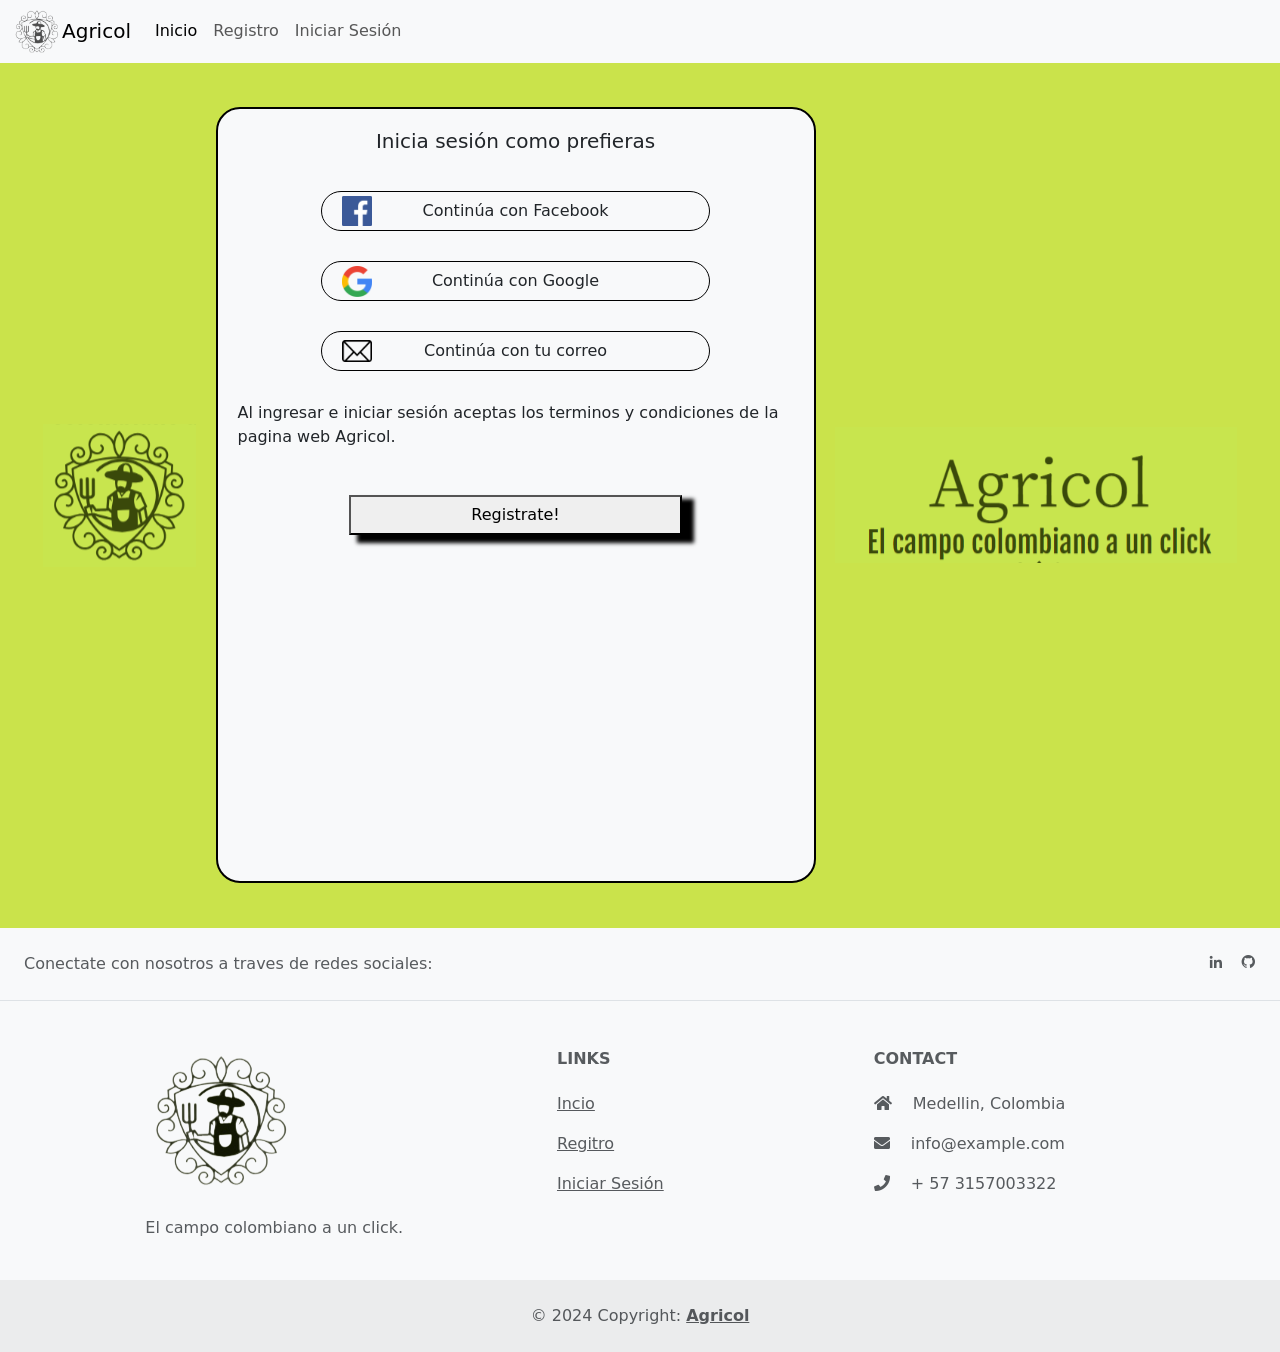
<file: index.html>
<!DOCTYPE html>
<html lang="en">
<head>
    <meta charset="UTF-8">
    <meta name="viewport" content="width=device-width, initial-scale=1.0">
    <title>Agricol</title>
    <link rel="stylesheet" href="style.css" />
    <link href="https://cdnjs.cloudflare.com/ajax/libs/font-awesome/5.11.0/css/all.min.css
          " rel="stylesheet">
    <link href="https://cdn.jsdelivr.net/npm/bootstrap@5.3.3/dist/css/bootstrap.min.css" rel="stylesheet"
        integrity="sha384-QWTKZyjpPEjISv5WaRU9OFeRpok6YctnYmDr5pNlyT2bRjXh0JMhjY6hW+ALEwIH" crossorigin="anonymous">

    <link href='https://unpkg.com/boxicons@2.1.4/css/boxicons.min.css' rel='stylesheet'>
    <link rel="stylesheet" href="styleCompartido.css">
</head>
<body>
    <header>
        <nav class="navbar navbar-expand-lg navbar-light bg-light">
            <div class="container-fluid">
                <div class="d-flex align-items-center">
                    <img class="logo-nav" width="50px" src="./imagen/logo-removebg.png" alt="">
                    <a class="navbar-brand" href="#">Agricol</a>
                </div>
                <button class="navbar-toggler" type="button" data-bs-toggle="collapse" data-bs-target="#navbarNav"
                    aria-controls="navbarNav" aria-expanded="false" aria-label="Toggle navigation">
                    <span class="navbar-toggler-icon"></span>
                </button>
                <div class="collapse navbar-collapse" id="navbarNav">
                    <ul class="navbar-nav">
                        <li class="nav-item">
                            <a class="nav-link active" aria-current="page" href="#">Inicio</a>
                        </li>
                        <li class="nav-item">
                            <a class="nav-link" href="#">Registro</a>
                        </li>
                        <li class="nav-item">
                            <a class="nav-link" href="#">Iniciar Sesión</a>
                        </li>
                    </ul>
                </div>
            </div>
        
        </nav>
        
    </header>
    <main class="d-flex align-items-center">
        <section>
            <img src="./imagen/logo.png" alt="">
        </section>
        <section class="formulario bg-light">
            <h5 class="titulo-formulario">Inicia sesión como prefieras</h5>
            <div class="contenedor-box-username" method="post">
                <div class="username">
                    <img width="30px" src="./imagen/logo-facebook.png" alt="facebook">
                    <label>Continúa con Facebook</label>
                </div>
                <div class="username">
                    <img width="30px" src="./imagen/logo-google.png" alt="google">
                    <label>Continúa con Google</label>
                </div>
                <div class="username">
                    <img width="30px" src="./imagen/logo-mail.png" alt="correo">
                    <label for="">Continúa con tu correo</label>
                </div>
            </div>
            <div>
                <p>Al ingresar e iniciar sesión aceptas los terminos y condiciones de la pagina web Agricol.</p>
            </div>
            <button class="boton-registrar" type="submit"> Registrate!</button>
        </section>
        <section>
            <img src="./imagen/Lema.PNG" alt="">
        </section>
    </main>
    <!-- <footer>
        <section>
            <h3>Sobre nosotros:</h3>
            <p>Lorem ipsum dolor sit, amet consectetur adipisicing elit. Quis totam modi alias animi doloremque, ratione
                eaque, consequuntur voluptatibus eos omnis ipsa, optio officiis? Cum repellat quasi voluptas, veritatis
                eius fugiat?</p>
        </section>
        <section></section>
        <section>
            <h3>Contaactanos</h3>
            <p>Telefono 325677890</p>
            <ul>
                <li><img src="./imagenes/facebook.png" alt=""></li>
                <li><img src="./imagenes/instagram.png" alt=""></li>
                <li><img src="./imagenes/linkedin.png" alt=""></li>
                <li><img src="./imagen/whatsapp.png" alt=""></li>
                <li><img src="./imagen/correo.PNG" alt=""></li>
            </ul>
        </section>
    </footer> -->

    <footer class="text-center text-lg-start bg-body-tertiary text-muted">
      
        <section class="d-flex justify-content-center justify-content-lg-between p-4 border-bottom">

            <div class="me-5 d-none d-lg-block">
                <span>Conectate con nosotros a traves de redes sociales:</span>
            </div>


            <div class="d-flex gap-3">
                <div>
                    <a href="" class="text-reset">
                        <i class='bx bxl-linkedin'></i>
                    </a>
                </div>
                <div>
                    <a href="" class="text-reset">
                        <i class='bx bxl-github'></i>
                    </a>
                </div>
            </div>

        </section>
      
  
        <section class="">
            <div class="container text-center text-md-start mt-5">
            
                <div class="row mt-3">
         
                    <div class="col-md-3 col-lg-4 col-xl-3 mx-auto mb-4">
          
                        <h6 class="text-uppercase fw-bold mb-4">
                            <img src="./imagen/logo-removebg.png" alt="">
                        </h6>
                        <p>
                            El campo colombiano a un click.
                        </p>
                    </div>
           
                    <div class="col-md-3 col-lg-2 col-xl-2 mx-auto mb-4">
   
                        <h6 class="text-uppercase fw-bold mb-4">
                            Links
                        </h6>
                        <p>
                            <a href="#!" class="text-reset">Incio</a>
                        </p>
                        <p>
                            <a href="#!" class="text-reset">Regitro</a>
                        </p>
                        <p>
                            <a href="#!" class="text-reset">Iniciar Sesión</a>
                        </p>
                    </div>
         
                    <div class="col-md-4 col-lg-3 col-xl-3 mx-auto mb-md-0 mb-4">
         
                        <h6 class="text-uppercase fw-bold mb-4">Contact</h6>
                        <p><i class="fas fa-home me-3"></i> Medellin, Colombia</p>
                        <p>
                            <i class="fas fa-envelope me-3"></i>
                            info@example.com
                        </p>
                        <p><i class="fas fa-phone me-3"></i> + 57 3157003322</p>
                    </div>
                
                </div>
        
            </div>
        </section>
   

      
        <div class="text-center p-4" style="background-color: rgba(0, 0, 0, 0.05);">
            © 2024 Copyright:
            <a class="text-reset fw-bold" href="#">Agricol </a>
        </div>
    </footer>

</body>
<script src="https://cdn.jsdelivr.net/npm/bootstrap@5.3.3/dist/js/bootstrap.bundle.min.js"
    integrity="sha384-YvpcrYf0tY3lHB60NNkmXc5s9fDVZLESaAA55NDzOxhy9GkcIdslK1eN7N6jIeHz"
    crossorigin="anonymous"></script>

</html>
</file>
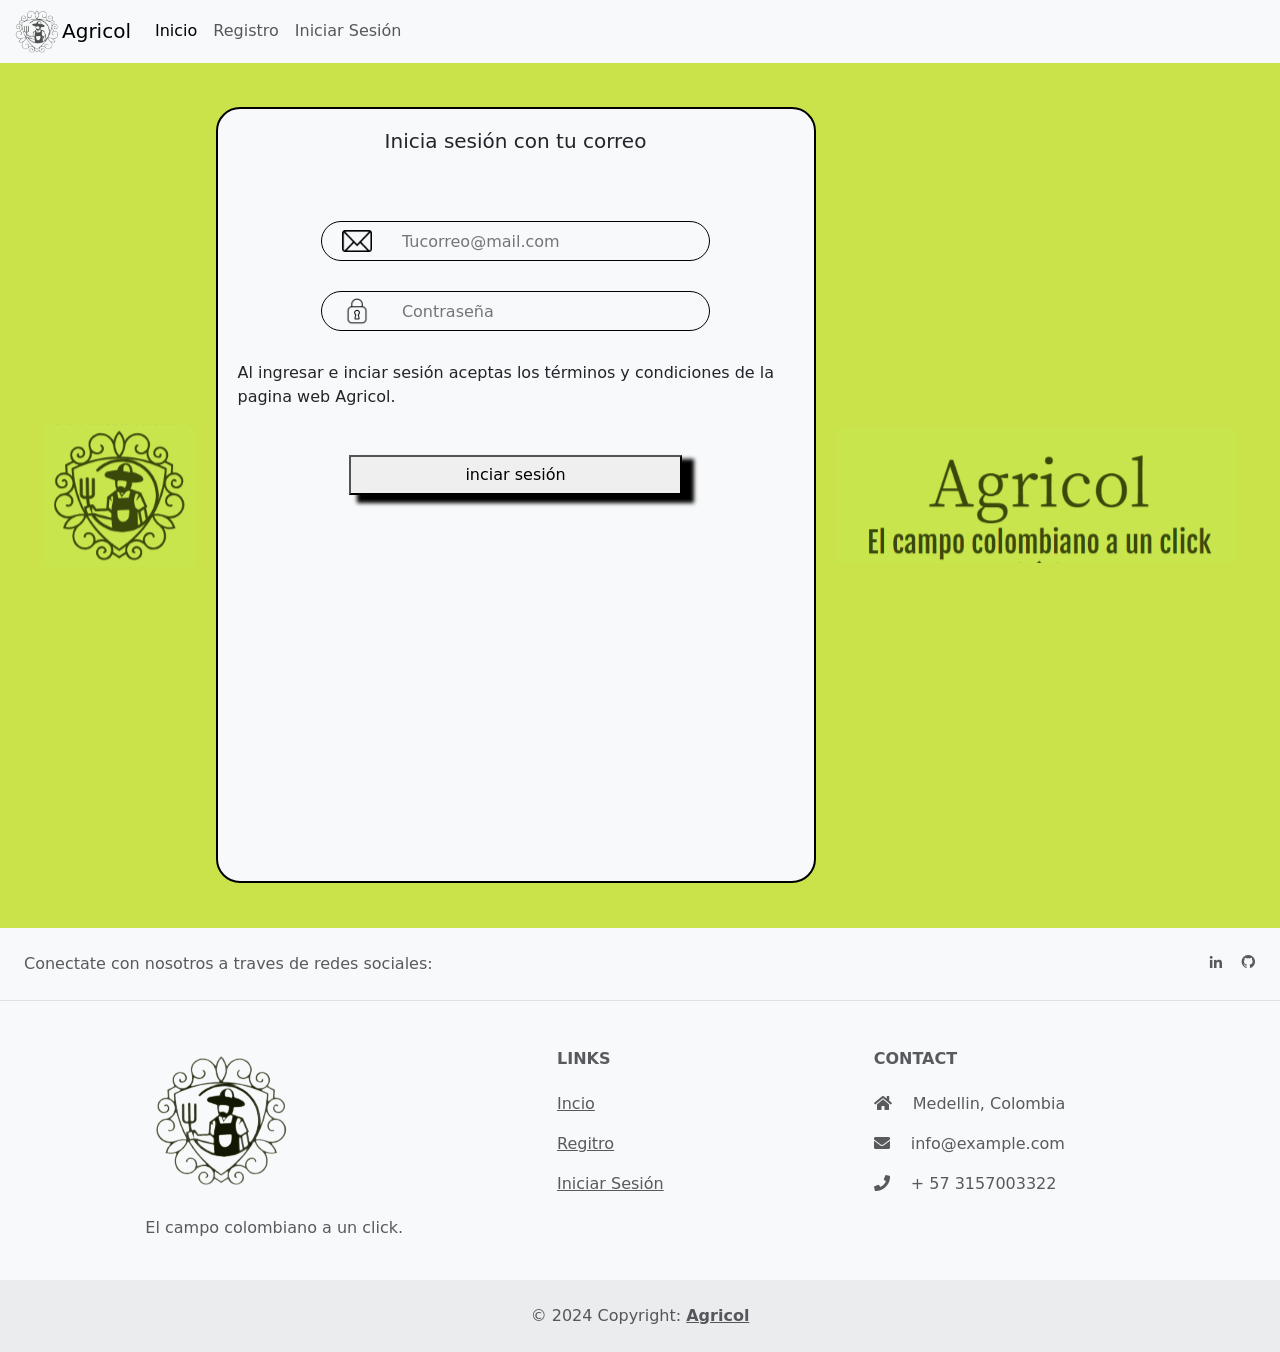
<file: inicioSesion.html>
<!DOCTYPE html>
<html lang="en">

<head>
    <meta charset="UTF-8">
    <meta name="viewport" content="width=device-width, initial-scale=1.0">
    <title>Agricol</title>
    <link rel="stylesheet" href="incioSesion.css" />
    <link href="https://cdnjs.cloudflare.com/ajax/libs/font-awesome/5.11.0/css/all.min.css
          " rel="stylesheet">
    <link href="https://cdn.jsdelivr.net/npm/bootstrap@5.3.3/dist/css/bootstrap.min.css" rel="stylesheet"
        integrity="sha384-QWTKZyjpPEjISv5WaRU9OFeRpok6YctnYmDr5pNlyT2bRjXh0JMhjY6hW+ALEwIH" crossorigin="anonymous">

    <link href='https://unpkg.com/boxicons@2.1.4/css/boxicons.min.css' rel='stylesheet'>
    <link rel="stylesheet" href="styleCompartido.css">
</head>

<body>
    <header>
        <nav class="navbar navbar-expand-lg navbar-light bg-light">
            <div class="container-fluid">
                <div class="d-flex align-items-center">
                    <img class="logo-nav" width="50px" src="./imagen/logo-removebg.png" alt="">
                    <a class="navbar-brand" href="#">Agricol</a>
                </div>
                <button class="navbar-toggler" type="button" data-bs-toggle="collapse" data-bs-target="#navbarNav"
                    aria-controls="navbarNav" aria-expanded="false" aria-label="Toggle navigation">
                    <span class="navbar-toggler-icon"></span>
                </button>
                <div class="collapse navbar-collapse" id="navbarNav">
                    <ul class="navbar-nav">
                        <li class="nav-item">
                            <a class="nav-link active" aria-current="page" href="#">Inicio</a>
                        </li>
                        <li class="nav-item">
                            <a class="nav-link" href="#">Registro</a>
                        </li>
                        <li class="nav-item">
                            <a class="nav-link" href="#">Iniciar Sesión</a>
                        </li>
                    </ul>
                </div>
            </div>
        </nav>
        <section></section>
    </header>



    <main class="d-flex align-items-center">
        <section>
            <img src="./imagen/logo.png" alt="">
        </section>
        <section class="formulario bg-light">
            <h5 class="titulo-formulario">Inicia sesión con tu correo</h5>
            <div class="contenedor-box-username" method="post">
                <div>    
                </div>
                <div class="username">
                     
                    <img width="30px" src="./imagen/logo-mail.png" alt="correo">
                    <input type="email" placeholder="Tucorreo@mail.com"  prequired>
                    
                </div>
                <div class="username" >
                    
                    <img width="30px" src="./imagen/contrasena.png " alt="correo">
                    <input type="password" placeholder="Contraseña" required>
                </div>

            </div>
            <div>
                <p>Al ingresar e inciar sesión aceptas los términos y condiciones de la pagina web Agricol.</p>
            </div>

            <button class="boton-registrar" type="submit">inciar sesión </button>
        </section>
        <section>
            <img src="./imagen/Lema.PNG" alt="">
        </section>
    </main>

    <footer class="text-center text-lg-start bg-body-tertiary text-muted">
        <!-- Section: Social media -->
        <section class="d-flex justify-content-center justify-content-lg-between p-4 border-bottom">
            <!-- Left -->
            <div class="me-5 d-none d-lg-block">
                <span>Conectate con nosotros a traves de redes sociales:</span>
            </div>
            <!-- Left -->

            <!-- Right -->
            <div class="d-flex gap-3">
                <div>
                    <a href="" class="text-reset">
                        <i class='bx bxl-linkedin'></i>
                    </a>
                </div>

                <div>

                    <a href="" class="text-reset">
                        <i class='bx bxl-github'></i>
                    </a>
                </div>


            </div>
            <!-- Right -->
        </section>
        <!-- Section: Social media -->

        <!-- Section: Links  -->
        <section class="">
            <div class="container text-center text-md-start mt-5">
                <!-- Grid row -->
                <div class="row mt-3">
                    <!-- Grid column -->
                    <div class="col-md-3 col-lg-4 col-xl-3 mx-auto mb-4">
                        <!-- Content -->
                        <h6 class="text-uppercase fw-bold mb-4">

                            <img src="./imagen/logo-removebg.png" alt="">
                        </h6>
                        <p>

                            El campo colombiano a un click.

                        </p>
                    </div>
                    <!-- Grid column -->



                    <!-- Grid column -->
                    <div class="col-md-3 col-lg-2 col-xl-2 mx-auto mb-4">
                        <!-- Links -->
                        <h6 class="text-uppercase fw-bold mb-4">
                            Links
                        </h6>
                        <p>
                            <a href="#!" class="text-reset">Incio</a>
                        </p>
                        <p>
                            <a href="#!" class="text-reset">Regitro</a>
                        </p>
                        <p>
                            <a href="#!" class="text-reset">Iniciar Sesión</a>
                        </p>
                    </div>
                    <!-- Grid column -->

                    <!-- Grid column -->
                    <div class="col-md-4 col-lg-3 col-xl-3 mx-auto mb-md-0 mb-4">
                        <!-- Links -->
                        <h6 class="text-uppercase fw-bold mb-4">Contact</h6>
                        <p><i class="fas fa-home me-3"></i> Medellin, Colombia</p>
                        <p>
                            <i class="fas fa-envelope me-3"></i>
                            info@example.com
                        </p>
                        <p><i class="fas fa-phone me-3"></i> + 57 3157003322</p>
                    </div>
                    <!-- Grid column -->
                </div>
                <!-- Grid row -->
            </div>
        </section>
        <!-- Section: Links  -->

        <!-- Copyright -->
        <div class="text-center p-4" style="background-color: rgba(0, 0, 0, 0.05);">
            © 2024 Copyright:
            <a class="text-reset fw-bold" href="#">Agricol </a>
        </div>
        <!-- Copyright -->
    </footer>

</body>
<script src="https://cdn.jsdelivr.net/npm/bootstrap@5.3.3/dist/js/bootstrap.bundle.min.js"
    integrity="sha384-YvpcrYf0tY3lHB60NNkmXc5s9fDVZLESaAA55NDzOxhy9GkcIdslK1eN7N6jIeHz"
    crossorigin="anonymous"></script>

</html>
</file>
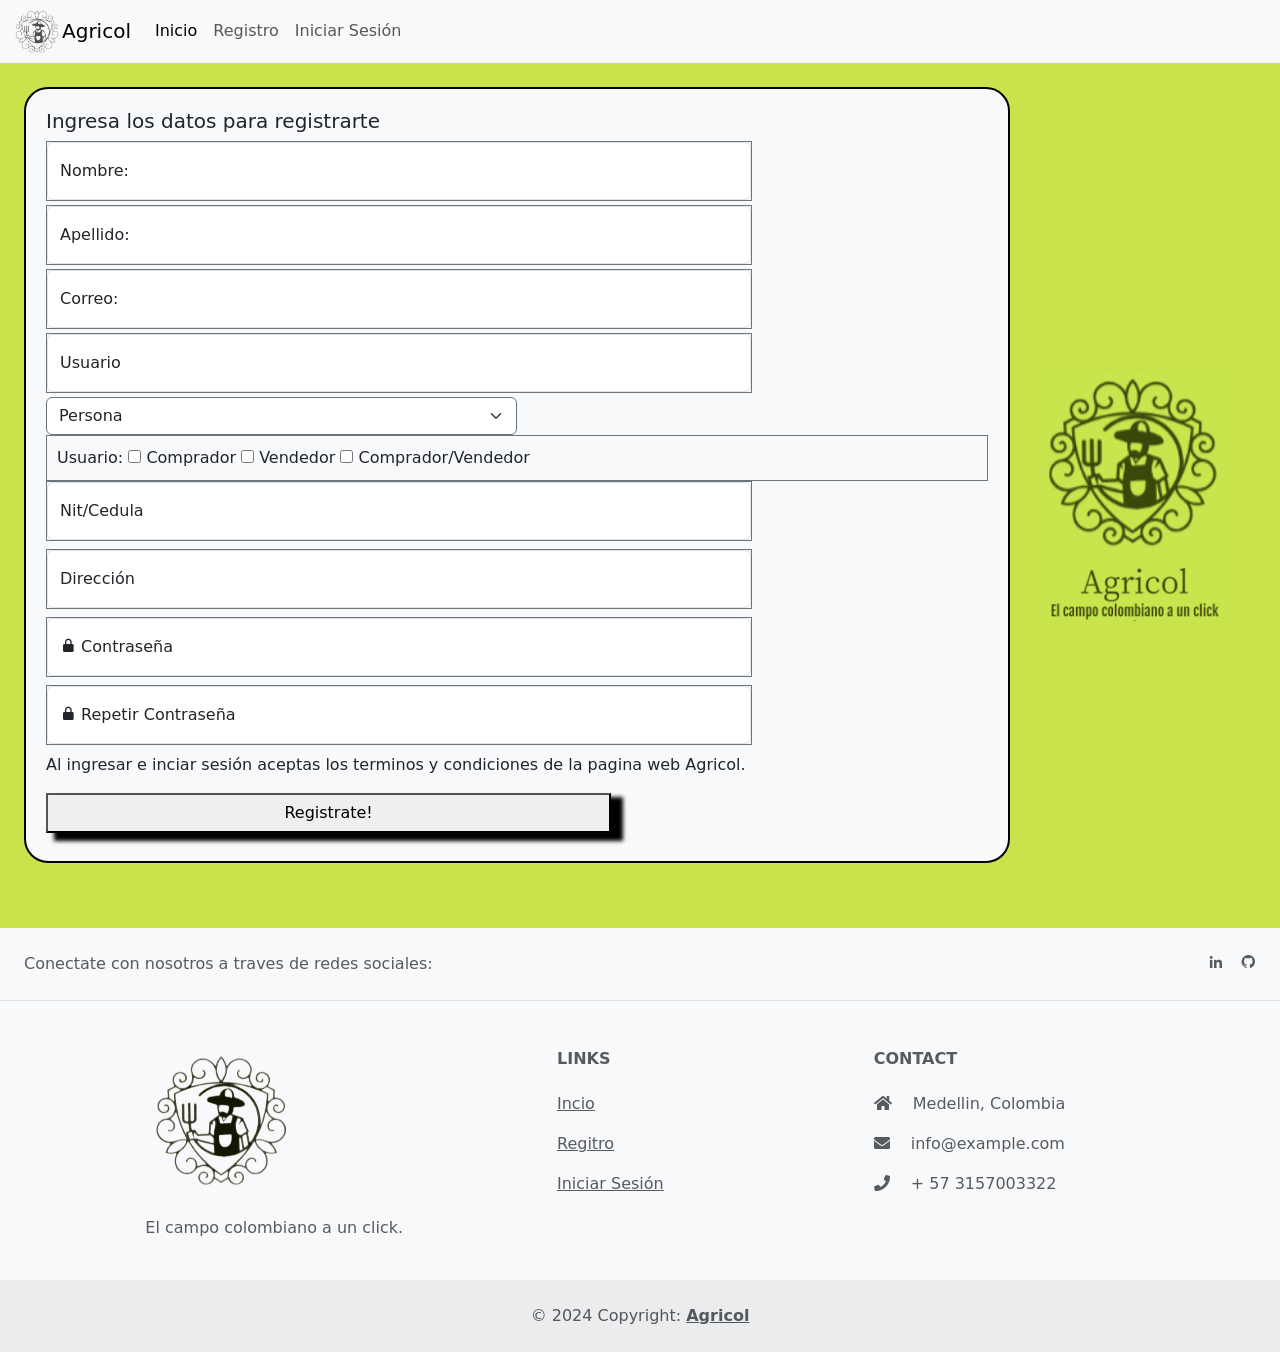
<file: registrarse.html>
<!DOCTYPE html>
<html lang="en">

<head>
    <meta charset="UTF-8">
    <meta name="viewport" content="width=device-width, initial-scale=1.0">
    <title>Agricol</title>

    <link href="https://cdnjs.cloudflare.com/ajax/libs/font-awesome/5.11.0/css/all.min.css
          " rel="stylesheet">
    <link href="https://cdn.jsdelivr.net/npm/bootstrap@5.3.3/dist/css/bootstrap.min.css" rel="stylesheet"
        integrity="sha384-QWTKZyjpPEjISv5WaRU9OFeRpok6YctnYmDr5pNlyT2bRjXh0JMhjY6hW+ALEwIH" crossorigin="anonymous">

    <link href='https://unpkg.com/boxicons@2.1.4/css/boxicons.min.css' rel='stylesheet'>
    <link rel="stylesheet" href="styleCompartido.css">
    <link rel="stylesheet" href="registrarse.css" />
</head>

<body>
    <header>
        <nav class="navbar navbar-expand-lg navbar-light bg-light">
            <div class="container-fluid">
                <div class="d-flex align-items-center">
                    <img class="logo-nav" width="50px" src="./imagen/logo-removebg.png" alt="">
                    <a class="navbar-brand" href="#">Agricol</a>
                </div>
                <button class="navbar-toggler" type="button" data-bs-toggle="collapse" data-bs-target="#navbarNav"
                    aria-controls="navbarNav" aria-expanded="false" aria-label="Toggle navigation">
                    <span class="navbar-toggler-icon"></span>
                </button>
                <div class="collapse navbar-collapse" id="navbarNav">
                    <ul class="navbar-nav">
                        <li class="nav-item">
                            <a class="nav-link active" aria-current="page" href="#">Inicio</a>
                        </li>
                        <li class="nav-item">
                            <a class="nav-link" href="#">Registro</a>
                        </li>
                        <li class="nav-item">
                            <a class="nav-link" href="#">Iniciar Sesión</a>
                        </li>
                    </ul>
                </div>
            </div>
        </nav>
        <section></section>
    </header>
    <main class="d-flex">
        <section class="formulario bg-light">
            <form class="register-contenedor-box-username" action="">


                <h5 class="register-titulo-formulario">Ingresa los datos para registrarte</h5>
                <div class="form-floating border border-secondary mb-1 w-75">
                    <input type="email" class="form-control" id="floatingInputNombre" placeholder="nombre" />
                    <label for="floatingInputNombre">Nombre:</label>
                </div>
                <div class="form-floating border border-secondary mb-1 w-75">
                    <input type="email" class="form-control" id="floatingInputApellido" placeholder="Apellido" />
                    <label for="floatingInputApellido">Apellido:</label>
                </div>
                <div class="form-floating border border-secondary mb-1 w-75">
                    <input type="email" class="form-control" id="floatingInputCorreo" placeholder="tucorreo@mail.com" />
                    <label for="floatingInputCorreo">Correo:</label>
                </div>
                <div class="form-floating border border-secondary mb-1 w-75">
                    <input type="text" class="form-control" id="floatingInputUsuario" placeholder="Usuario" />
                    <label for="floatingInputUsuario">Usuario</label>
                </div>

                <select class="form-select border border-secondary w-50" aria-label="Default select example">
                    <option selected>Persona</option>
                    <option value="natural">Natural</option>
                    <option value="juridica">Juridica</option>
                </select>

                <fieldset class="border border-secondary">
                    <label>Usuario: </label>
                    <input type="checkbox" value="1" /> Comprador
                    <input type="checkbox" value="2" /> Vendedor
                    <input type="checkbox" value="3" /> Comprador/Vendedor
                </fieldset>

                <div class="form-floating border border-secondary mb-2 w-75">
                    <input type="text" class="form-control" id="floatingInputId" placeholder="Nit/Cedula" />
                    <label for="floatingInputId">Nit/Cedula</label>
                </div>
                <div class="form-floating border border-secondary mb-2 w-75">
                    <input type="text" class="form-control" id="floatingInputDireccion" placeholder="Direccion" />
                    <label for="floatingInputDireccion">Dirección</label>
                </div>
                <div class="form-floating border border-secondary mb-2 w-75">
                    <input type="text" class="form-control" id="floatingInputContraseña" placeholder="Contraseña" />
                    <label for="floatingInputContraseña"> <i class='bx bxs-lock-alt'></i> Contraseña</label>
                </div>

                <div class="form-floating border border-secondary mb-2 w-75">
                    <input type="text" class="form-control" id="floatingInputContraseña2" placeholder="Contraseña" />
                    <label for="floatingInputContraseña2"> <i class='bx bxs-lock-alt'></i> Repetir Contraseña</label>
                </div>



                <div class="w-75">
                    <p>Al ingresar e inciar sesión aceptas los terminos y condiciones de la pagina web Agricol.</p>
                </div>

                <button class="boton-registrar" type="button" data-bs-toggle="modal" data-bs-target="#exampleModal">
                    Registrate!</button>

            </form>
        </section>
        <section class="contenedorImagenes">
            <img id="imagenLogomain" src="./imagen/logo.png" alt="">
            <img id="imagenSlogan" src="./imagen/Lema.PNG" alt="">
        </section>
    </main>
    <footer class="text-center text-lg-start bg-body-tertiary text-muted">
        <!-- Section: Social media -->
        <section class="d-flex justify-content-center justify-content-lg-between p-4 border-bottom">
            <!-- Left -->
            <div class="me-5 d-none d-lg-block">
                <span>Conectate con nosotros a traves de redes sociales:</span>
            </div>
            <!-- Left -->

            <!-- Right -->
            <div class="d-flex gap-3">
                <div>
                    <a href="" class="text-reset">
                        <i class='bx bxl-linkedin'></i>
                    </a>
                </div>

                <div>

                    <a href="" class="text-reset">
                        <i class='bx bxl-github'></i>
                    </a>
                </div>


            </div>
            <!-- Right -->
        </section>
        <!-- Section: Social media -->

        <!-- Section: Links  -->
        <section class="">
            <div class="container text-center text-md-start mt-5">
                <!-- Grid row -->
                <div class="row mt-3">
                    <!-- Grid column -->
                    <div class="col-md-3 col-lg-4 col-xl-3 mx-auto mb-4">
                        <!-- Content -->
                        <h6 class="text-uppercase fw-bold mb-4">

                            <img src="./imagen/logo-removebg.png" alt="">
                        </h6>
                        <p>

                            El campo colombiano a un click.

                        </p>
                    </div>
                    <!-- Grid column -->



                    <!-- Grid column -->
                    <div class="col-md-3 col-lg-2 col-xl-2 mx-auto mb-4">
                        <!-- Links -->
                        <h6 class="text-uppercase fw-bold mb-4">
                            Links
                        </h6>
                        <p>
                            <a href="#!" class="text-reset">Incio</a>
                        </p>
                        <p>
                            <a href="#!" class="text-reset">Regitro</a>
                        </p>
                        <p>
                            <a href="#!" class="text-reset">Iniciar Sesión</a>
                        </p>
                    </div>
                    <!-- Grid column -->

                    <!-- Grid column -->
                    <div class="col-md-4 col-lg-3 col-xl-3 mx-auto mb-md-0 mb-4">
                        <!-- Links -->
                        <h6 class="text-uppercase fw-bold mb-4">Contact</h6>
                        <p><i class="fas fa-home me-3"></i> Medellin, Colombia</p>
                        <p>
                            <i class="fas fa-envelope me-3"></i>
                            info@example.com
                        </p>
                        <p><i class="fas fa-phone me-3"></i> + 57 3157003322</p>
                    </div>
                    <!-- Grid column -->
                </div>
                <!-- Grid row -->
            </div>
        </section>
        <!-- Section: Links  -->

        <!-- Copyright -->
        <div class="text-center p-4" style="background-color: rgba(0, 0, 0, 0.05);">
            © 2024 Copyright:
            <a class="text-reset fw-bold" href="#">Agricol </a>
        </div>
        <!-- Copyright -->
    </footer>



    <!-- Modal -->
    <div class="modal fade" id="exampleModal" tabindex="-1" aria-labelledby="exampleModalLabel" aria-hidden="true">
        <div class="modal-dialog">
            <div class="modal-content">
                <div class="modal-header">
                    <h1 class="modal-title fs-5" id="exampleModalLabel">Todos Los campos son validos</h1>
                    <button type="button" class="btn-close" data-bs-dismiss="modal" aria-label="Close"></button>
                </div>
                <div class="modal-body">
                    Si acepta se creara un nuevo usuario con sus datos y sera notificado a su correo.
                </div>
                <div class="modal-footer">
                    <button type="button" class="btn btn-secondary" data-bs-dismiss="modal">No</button>
                    <button type="button" class="btn btn-primary">Acepto</button>
                </div>
            </div>
        </div>
    </div>
</body>
<script src="https://cdn.jsdelivr.net/npm/bootstrap@5.3.3/dist/js/bootstrap.bundle.min.js"
    integrity="sha384-YvpcrYf0tY3lHB60NNkmXc5s9fDVZLESaAA55NDzOxhy9GkcIdslK1eN7N6jIeHz"
    crossorigin="anonymous"></script>

<script src="./javascript/registro.js"></script>

</html>
</file>
<file: style.css>
.formulario{
  width: 600px;
  min-width: 350px;
  height: 95%;
  border: 2px solid black;
  border-radius: 24px;
  padding: 20px;
  display: flex;
  flex-direction: column;
  align-items: center;
  gap: 30px;
}

.titulo-formulario{
  align-self: center;
}

.contenedor-box-username{
  width: 100%;
  display: flex;
  flex-direction: column;
  align-items: center;
  gap: 30px;
}

.username{
  
  cursor: pointer;
  height: 40px;
  width: 70%;
  border: 0.4px solid black;
  border-radius: 32px;
  display: flex;
  align-items: center;
  justify-content: center;
  position: relative;
}

.username:hover{
  background-color: var(--agricol);
}

.username img{
  position: absolute;
  justify-self: flex-start;
  left: 20px;
}


.boton-registrar{
  width: 60%;
  height: 40px;
  box-shadow: 10px 6px 4px 2px rgba(0,0,0);
  transition: box-shadow linear 0.5s;
}

.boton-registrar:hover{
  background-color: var(--agricol);
  box-shadow: none;

}

@media(width < 487px){

  .formulario{
    width: auto;
  }

  body main{
    padding-top: 12px;
    padding-right: 3px;
    padding-left:3px;
    padding-bottom: 12px;
    flex-direction: column;
  }
  .username label{
    margin-left: 20px;
  }

  body main{
    font-size: 0.75em;
  }

 body main section:nth-child(3)  {
    display: none;
  }
 
}
</file>
<file: styleCompartido.css>
*{
    padding:0;
    margin: 0;
    text-decoration: none;
    list-style: none;
    box-sizing: border-box;
  }
  
  :root{
    --agricol:#cae34b;
  }


  .logo-nav{
    filter:grayscale(100%) brightness(1) opacity(75%) ;
  }
  
  body main{
    background-color: var(--agricol);
    padding: 24px;
    height: calc(100vh - 35px);
    justify-content: space-evenly;
  }


  @media(width < 487px){

  
    body main{
      padding-top: 12px;
      padding-right: 3px;
      padding-left:3px;
      padding-bottom: 12px;
      flex-direction: column;
    }

  
    body main{
      font-size: 0.75em;
    }
  
   body main section:nth-child(3)  {
      display: none;
    }
   
  }
</file>
<file: incioSesion.css>
.formulario{
  width: 600px;
  min-width: 350px;
  height: 95%;
  border: 2px solid black;
  border-radius: 24px;
  padding: 20px;
  display: flex;
  flex-direction: column;
  align-items: center;
  gap: 30px;
}

.titulo-formulario{
  align-self: center;
}

.contenedor-box-username{
  width: 100%;
  display: flex;
  flex-direction: column;
  align-items: center;
  gap: 30px;
}

.username{
  
  cursor: pointer;
  height: 40px;
  width: 70%;
  border: 0.4px solid black;
  border-radius: 32px;
  display: flex;
  align-items: center;
  justify-content: center;
  position: relative;
}

.username:hover{
  background-color: var(--agricol);
}

.username img{
  position: absolute;
  justify-self: flex-start;
  left: 20px;
}


.boton-registrar{
  width: 60%;
  height: 40px;
  box-shadow: 10px 6px 4px 2px rgba(0,0,0);
  transition: box-shadow linear 0.5s;
}

.boton-registrar:hover{
  background-color: var(--agricol);
  box-shadow: none;

}
.username input{
  border:none ;
  background-color: transparent;
  width:100%;
  height:80% ;
  padding-left: 80px;
  outline: none;
}

.username input:focus{
  background-color: transparent;
  border: none;
}

.username input:active{
  background-color: transparent;
  border: none !important;
}

@media(width < 487px){

  .formulario{
    width: auto;
  }

 
}
</file>
<file: registrarse.css>
.formulario {
  width: 80vw;
  min-width: 450px;
  height: 95%;
  border: 2px solid black;
  border-radius: 24px;
  padding: 20px;
  display: flex;
  flex-direction: column;
  /* align-items: center; */
  gap: 30px;
}
fieldset{
  padding: 10px !important;
}

.titulo-formulario {
  align-self: center;
}

.contenedor-box-username {
  width: 45%;
  height: 100%;
  display: flex;
  flex-direction: column;
  align-items: center;
  flex-wrap: wrap;
  gap: 30px;
}

.username {
  cursor: pointer;
  height: 40px;
  width: 70%;
  border: 0.4px solid black;
  border-radius: 32px;
  display: flex;
  align-items: center;
  justify-content: center;
  position: relative;
}

.username:hover {
  background-color: var(--agricol);
}

.username img {
  position: absolute;
  justify-self: flex-start;
  left: 20px;
}

.boton-registrar {
  width: 60%;
  height: 40px;
  box-shadow: 10px 6px 4px 2px rgba(0, 0, 0);
  transition: box-shadow linear 0.5s;
}

.boton-registrar:hover {
  background-color: var(--agricol);
  box-shadow: none;
}

.username input {
  border: none;
  background-color: transparent;
  width: 100%;
  height: 80%;
  padding-left: 80px;
  outline: none;
}

.username input:focus {
  background-color: transparent;
  border: none;
}

.username input:active {
  background-color: transparent;
  border: none !important;
}
.contenedorImagenes {
  display: flex;
  align-items: center;
  justify-content: center;
  flex-direction: column;
  height: 100%;
  width: 20vw;
  align-self: flex-end;

}

#imagenLogomain, #imagenSlogan {
  width: 80%;
}

body main{
  width: 100vw;
  justify-content: flex-end !important;
}

@media(width <= 867px) {
  .formulario{
    background-color: aqua !important;
    overflow-x: scroll;
  }
  .contenedor-box-username{
    width: 50%;
  }
}

@media(width < 487px) {
  .formulario {
    width: 95vw;
    min-width: 95vw;
    overflow: hidden;
    overflow-x: scroll;
  }
  .contenedorImagenes{
    display: none;
  }
  .contenedor-box-username{
    width: 100%;
  }
}
</file>
